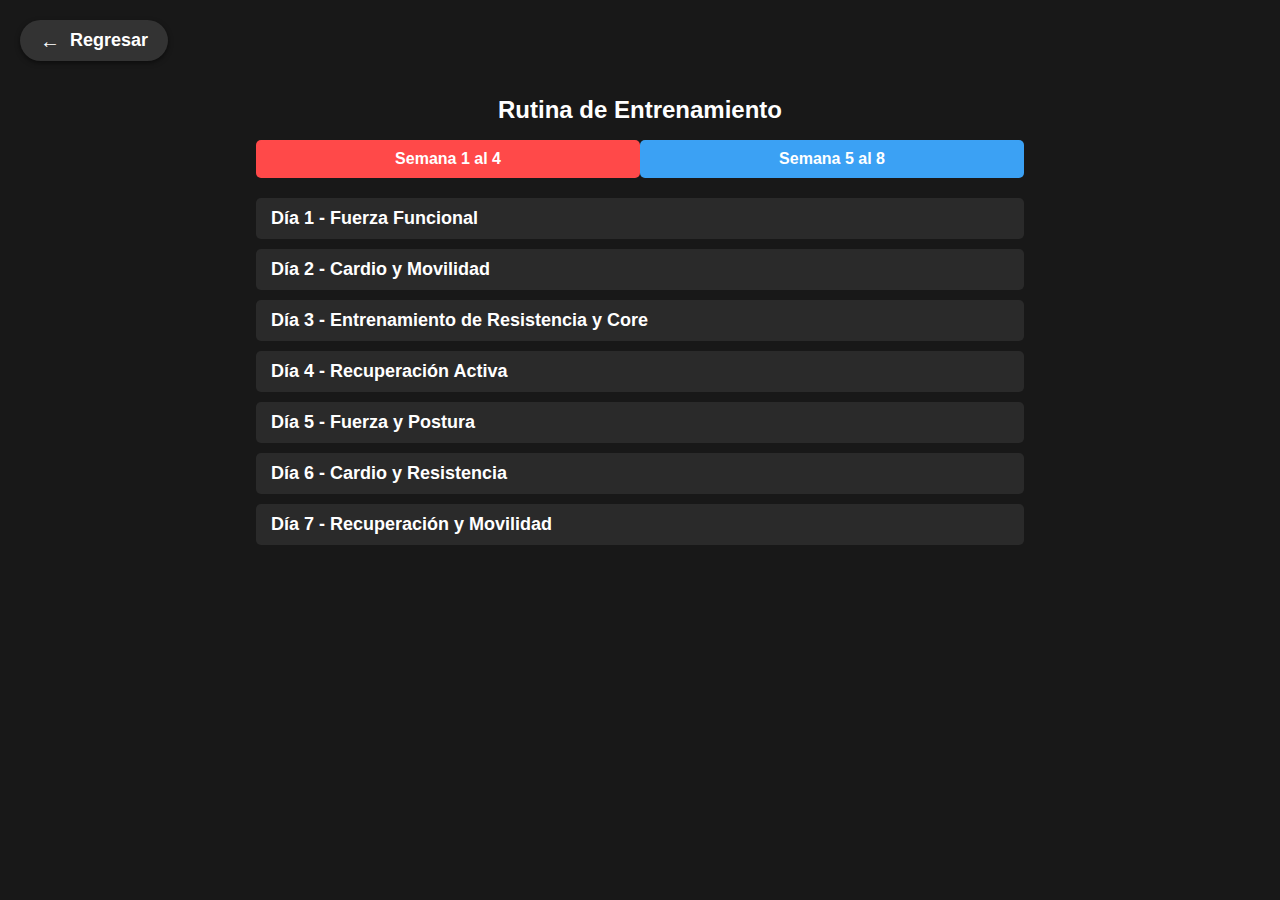
<file: entrenamiento.html>
<!DOCTYPE html>
<html lang="es">
<head>
  <meta charset="UTF-8">
  <meta name="viewport" content="width=device-width, initial-scale=1.0">
  <title>Rutina de Entrenamiento</title>
 
</head>
<body>
    <a href="index.html" class="back-button">
        <span>&larr;</span> Regresar
      </a>
  <div class="container" style="margin-top:60px;">
    <h1>Rutina de Entrenamiento</h1>
    <div class="tabs">
      <button class="tab" id="week1-4" onclick="showWeek(1)" style="background-color: #FF4949;">Semana 1 al 4</button>
      <button class="tab" id="week5-8" onclick="showWeek(2)" style="background-color: #3BA1F4;">Semana 5 al 8</button>
    </div>

    <div id="week-container">
      <!-- Aquí se cargan dinámicamente las semanas -->
    </div>
  </div>
  <script>
    const data = {
  week1: [
    {
      day: "Día 1 - Fuerza Funcional",
      exercises: [
        { title: "Sentadillas con pesas rusas", series: 4, reps: "10-12", rpe: "6-7" },
        { title: "Flexiones asistidas con rodillas", series: 3, reps: "10-12", rpe: "6" },
        { title: "Remo inclinado con barra (14 kg)", series: 4, reps: "10-12", rpe: "7" },
        { title: "Plancha (core)", series: 3, reps: "30-40 segundos", rpe: null },
        { title: "Ejercicio Kegel WorkOut 1", series: 4, reps: "25", rpe: null },
        { title: "Ejercicio Kegel WorkOut 2", series: 4, reps: "25", rpe: null },
      ],
    },
    {
      day: "Día 2 - Cardio y Movilidad",
      exercises: [
        { title: "Trotadora", series: null, reps: "20 minutos", rpe: null },
        { title: "Estiramientos dinámicos", series: null, reps: "10 minutos", rpe: null },
        { title: "HandGrip", series: 3, reps: "15", rpe: 2 },
        { title: "Ejercicio Kegel WorkOut 3", series: 4, reps: "25", rpe: null },
        { title: "Flexión de Antebrazos", series: 3, reps: "15", rpe: 4 },
        { title: "Extensión de Antebrazos", series: 3, reps: "15", rpe: 4 },
      ],
    },
    {
      day: "Día 3 - Entrenamiento de Resistencia y Core",
      exercises: [
        { title: "Peso muerto con barra 14Kg", series: 4, reps: "8 - 10", rpe: 7 },
        { title: "Levantamiento de piernas en máquina", series: 3, reps: "12-15", rpe: "6-7" },
        { title: "Plancha Lateral", series: 3, reps: "20-30 segundos", rpe: null },
        { title: "Mountain Climber en Silla", series: 3, reps: "12-16", rpe: null },
        { title: "Ejercicio Kegel WorkOut 4", series: 4, reps: "25", rpe: null },
      ],
    },
    {
      day: "Día 4 - Recuperación Activa",
      exercises: [
        { title: "Caminata en trotadora", series: "Ritmo Ligero", reps: "15 minutos", rpe: null },
        { title: "Movilidad y Estiramientos para postura", series: "10-15 minutos", reps: null, rpe: null },
        { title: "Ejercicio Kegel WorkOut 4", series: 4, reps: 25, rpe: null },
      ],
    },
    {
      day: "Día 5 - Fuerza y Postura",
      exercises: [
        { title: "Press de hombros con pesas rusas", series: 4, reps: "10-12", rpe: 7 },
        { title: "Remo con pesas rusas (un brazo a la vez)", series: 3, reps: 10, rpe: "6-7" },
        { title: "Puente de glúteos (sin peso)", series: 3, reps: 15, rpe: null },
        { title: "Plancha (core)", series: 3, reps: "30-40 segundos", rpe: null },
      ],
    },
    {
      day: "Día 6 - Cardio y Resistencia",
      exercises: [
        { title: "Trotadora", series: null, reps: "25 minutos", rpe: "70-80% esfuerzo" },
        { title: "HandGrip", series: 3, reps: "15-20", rpe: null },
        { title: "Estiramientos dinámicos", series: "10 minutos", reps: null, rpe: null },
        { title: "Ejercicio Kegel WorkOut 1", series: 4, reps: 25, rpe: null },
      ],
    },
    {
      day: "Día 7 - Recuperación y Movilidad",
      exercises: [
        { title: "Estiramientos profundos para espalda y caderas", series: null, reps: "15 - 20 minutos", rpe: null },
        { title: "Respiración diafragmática", series: null, reps: "5-10", rpe: null }
      ],
    },
  ],
  week2: [
    {
      day: "Día 1 - Fuerza (Cuerpo Completo)",
      exercises: [
        { title: "Sentadillas con discos (20-24 kg)", series: 4, reps: "8-10", rpe: "7-8" },
        { title: "Remo con barra (14-20 kg)", series: 4, reps: "10-12", rpe: 7 },
        { title: "Press de hombros con pesas rusas", series: 3, reps: "10-12", rpe: 7 },
        { title: "Plancha con movimiento (llevar rodillas al codo)", series: 3, reps: "30 segundos", rpe: null },
      ],
    },
    {
      day: "Día 2 - Cardio y Movilidad",
      exercises: [
        { title: "Trotadora (intervalos)", series: null, reps: "20 minutos", rpe: null },
        { title: "Mountain Climber en Silla", series: 3, reps: "15 por pierna", rpe: null },
        { title: "Plancha Lateral con Rotación", series: 3, reps: "20 por lado", rpe: null },
        { title: "HandGrip", series: 3, reps: "15-20", rpe: null }
      ],
    },
    {
      day: "Día 3 - Hipertrofia (Hombros y Brazos)",
      exercises: [
        { title: "Press Arnold con pesas rusas", series: 4, reps: "10-12", rpe: 7 },
        { title: "Curl de bíceps con barra", series: 3, reps: "12-15", rpe: 7 },
        { title: "Remo a un brazo con pesas rusas ", series: "3 por lado", reps: 12, rpe: "6-7" },
        { title: "Extensiones de tríceps en máquina", series: 3, reps: "12-15", rpe: null }
      ],
    },
    {
      day: "Día 4 - Recuperación Activa",
      exercises: [
        { title: "Caminata en trotadora", series: "Ritmo Ligero", reps: "15 minutos", rpe: null },
        { title: "Movilidad y Estiramientos para postura", series: "10-15 minutos", reps: null, rpe: null },
        { title: "Ejercicio Kegel WorkOut 4", series: 4, reps: 25, rpe: null },
      ],
    },
    {
      day: "Día 5 - Fuerza y Postura",
      exercises: [
        { title: "Press de hombros con pesas rusas", series: 4, reps: "10-12 repeticiones", rpe: 7 },
        { title: "Remo con pesas rusas (un brazo a la vez)", series: 3, reps: 10, rpe: "6-7" },
        { title: "Puente de glúteos (sin peso)", series: 3, reps: 15, rpe: null },
        { title: "Plancha (core)", series: 3, reps: "30-40 segundos", rpe: null },
      ],
    },
    {
      day: "Día 6 - Cardio y Resistencia",
      exercises: [
        { title: "Trotadora", series: null, reps: "25 minutos", rpe: "70-80% esfuerzo" },
        { title: "HandGrip", series: 3, reps: "15-20 repeticiones", rpe: null },
        { title: "Estiramientos dinámicos", series: "10 minutos", reps: null, rpe: null },
        { title: "Ejercicio Kegel WorkOut 1", series: 4, reps: 25, rpe: null },
      ],
    },
    {
      day: "Día 7 - Recuperación y Movilidad",
      exercises: [
        { title: "Estiramientos profundos para espalda y caderas", series: null, reps: "15 - 20 minutos", rpe: null },
        { title: "Respiración diafragmática", series: null, reps: "5-10 repeticiones", rpe: null }
      ],
    },
  ],
};

function showWeek(weekNumber) {
  const container = document.getElementById("week-container");
  container.innerHTML = ""; // Limpiar contenido
  const week = weekNumber === 1 ? data.week1 : data.week2;

  week.forEach((day, index) => {
    const dayHeader = document.createElement("div");
    dayHeader.className = "day-header";
    dayHeader.textContent = day.day;

    const dayContent = document.createElement("div");
    dayContent.className = "day-content";
    dayContent.id = `day-content-${index}`;

    day.exercises.forEach((exercise) => {
      const card = document.createElement("div");
      card.className = "card";

      const title = document.createElement("div");
      title.className = "card-title";
      title.textContent = exercise.title;

      const tags = document.createElement("div");
      tags.className = "card-tags";

      if (exercise.series) {
        const seriesTag = document.createElement("span");
        seriesTag.className = "tag tag-series";
        seriesTag.textContent = `${exercise.series} series`;
        tags.appendChild(seriesTag);
      }

      if (exercise.reps) {
        const repsTag = document.createElement("span");
        repsTag.className = "tag tag-reps";
        repsTag.textContent = `${exercise.reps} REP`;
        tags.appendChild(repsTag);
      }

      if (exercise.rpe) {
        const rpeTag = document.createElement("span");
        rpeTag.className = "tag tag-rpe";
        rpeTag.textContent = `RPE ${exercise.rpe}`;
        tags.appendChild(rpeTag);
      }

      card.appendChild(title);
      card.appendChild(tags);
      dayContent.appendChild(card);
    });

    dayHeader.addEventListener("click", () => {
      dayContent.classList.toggle("active");
    });

    container.appendChild(dayHeader);
    container.appendChild(dayContent);
  });
}

// Mostrar la primera semana por defecto
document.addEventListener("DOMContentLoaded", () => showWeek(1));


  </script>
</body>
</html>


<style>
  body {
  font-family: 'Arial', sans-serif;
  background-color: #181818;
  color: white;
  margin: 0;
  padding: 0;
}

.back-button {
      position: absolute;
      top: 20px;
      left: 20px;
      text-decoration: none;
      color: white;
      font-size: 18px;
      font-weight: bold;
      background-color: #333;
      padding: 10px 20px;
      border-radius: 25px;
      display: flex;
      align-items: center;
      gap: 10px;
      box-shadow: 0 2px 5px rgba(0, 0, 0, 0.5);
      transition: background-color 0.3s ease, transform 0.2s ease;
    }

    .back-button:hover {
      background-color: #444;
      transform: scale(1.05);
    }

    .back-button span {
      font-size: 20px;
      line-height: 0;
    }

.container {
 
  max-width: 768px;
  margin: 0 auto;
  padding: 20px;
}

h1 {
  text-align: center;
  font-size: 24px;
}

.tabs {
  display: flex;
  justify-content: space-around;
  margin-bottom: 20px;
}

.tab {
  flex: 1;
  padding: 10px 15px;
  color: white;
  border: none;
  cursor: pointer;
  font-size: 16px;
  font-weight: bold;
  border-radius: 5px;
}

.tab:hover {
  opacity: 0.9;
}

.day-header {
  background-color: #2A2A2A;
  padding: 10px 15px;
  margin-bottom: 10px;
  border-radius: 5px;
  cursor: pointer;
  font-size: 18px;
  font-weight: bold;
}

.day-header:hover {
  background-color: #383838;
}

.card {
  background-color: #1E1E1E;
  margin: 10px 0;
  padding: 15px;
  border-radius: 5px;
  box-shadow: 0 4px 8px rgba(0, 0, 0, 0.3);
}

.card-title {
  font-size: 16px;
  font-weight: bold;
  margin-bottom: 10px;
}

.card-tags {
  display: flex;
  gap: 10px;
}

.tag {
  padding: 5px 10px;
  border-radius: 5px;
  font-size: 14px;
  color: white;
  font-weight: bold;
}

.tag-series {
  background-color: #9D00FF;
}

.tag-reps {
  background-color: #DD0B58;
}

.tag-rpe {
  background-color: #005EFF;
}

.day-content {
  display: none;
  margin-left: 10px;
}

.day-content.active {
  display: block;
}


</style>
</file>
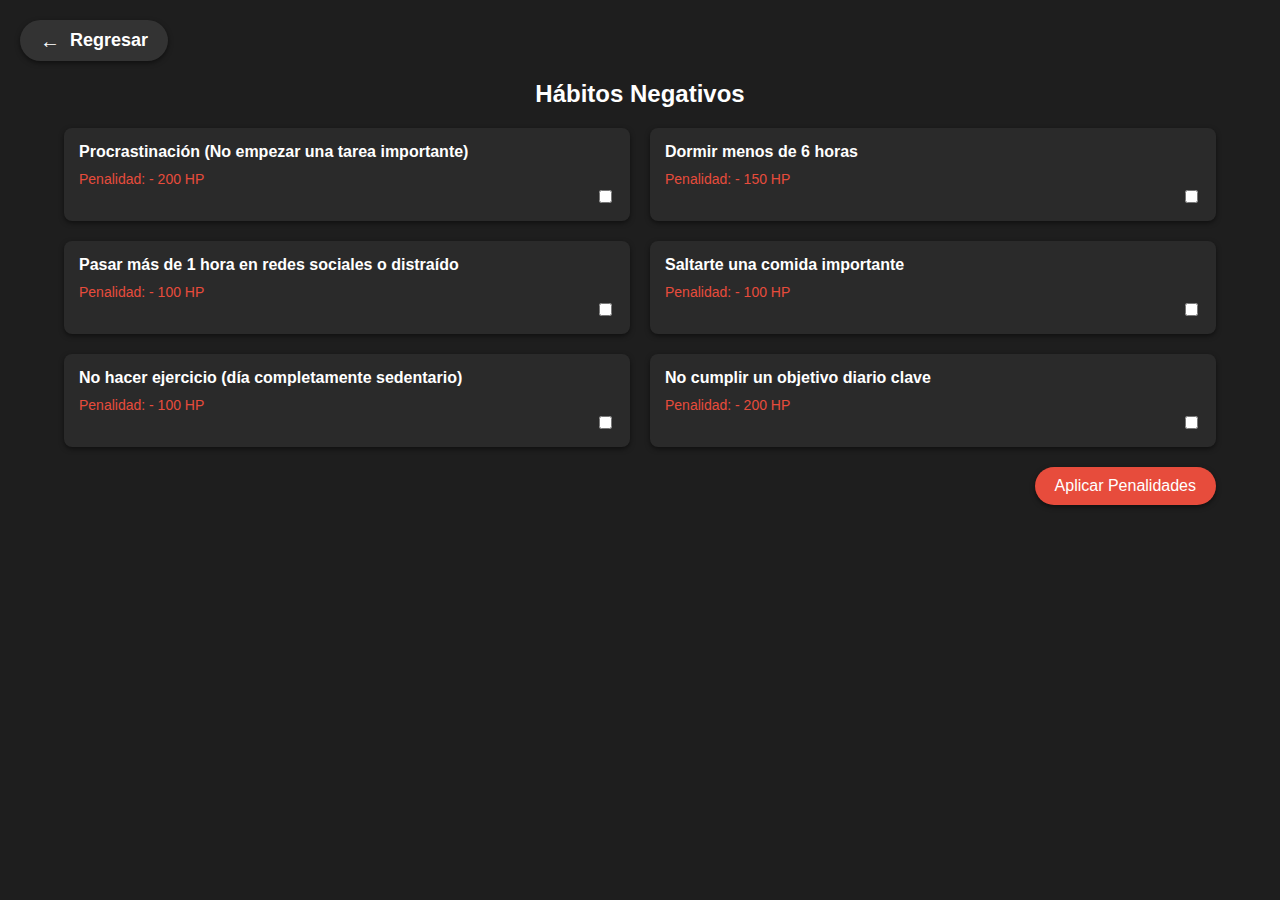
<file: habitosnegativos.html>
<!DOCTYPE html>
<html lang="es">
<head>
  <meta charset="UTF-8" />
  <meta name="viewport" content="width=device-width, initial-scale=1.0"/>
  <title>Hábitos Negativos</title>
  <link rel="stylesheet" href="styles.css" />
  <style>
    /* General */
    body {
      margin: 0;
      padding: 0;
      font-family: 'Poppins', sans-serif;
      background-color: #1e1e1e;
      color: white;
    }

    .container {
      width: 90%;
      margin: auto;
      max-width: 1200px;
    }

    /* Título */
    .title {
      text-align: center;
      margin-top: 20px;
      font-size: 24px;
      font-weight: bold;
    }

    /* Controles */
    .controls {
      display: flex;
      justify-content: flex-end;
      align-items: center;
      margin: 20px 0;
    }

    .controls button {
      padding: 10px 20px;
      border: none;
      background-color: #e74c3c; /* Rojo para hábitos negativos */
      color: white;
      font-size: 16px;
      border-radius: 25px;
      cursor: pointer;
      box-shadow: 0 2px 5px rgba(0, 0, 0, 0.5);
    }

    .controls button:hover {
      background-color: #c0392b;
    }

    /* Hábitos */
    .habits-container {
      display: grid;
      grid-template-columns: 1fr 1fr;
      gap: 20px;
      margin-top: 20px;
    }

    .habit-card {
      background-color: #2a2a2a;
      border-radius: 8px;
      padding: 15px;
      box-shadow: 0 2px 5px rgba(0, 0, 0, 0.5);
      display: flex;
      flex-direction: column;
      align-items: flex-start;
    }

    .habit-title {
      font-size: 16px;
      font-weight: bold;
      margin-bottom: 10px;
    }

    .habit-penalty {
      display: flex;
      gap: 10px;
      font-size: 14px;
      color: #e74c3c; /* Rojo para penalidad */
    }

    .checkbox {
      margin-left: auto;
    }

    .back-button {
      position: absolute;
      top: 20px;
      left: 20px;
      text-decoration: none;
      color: white;
      font-size: 18px;
      font-weight: bold;
      background-color: #333;
      padding: 10px 20px;
      border-radius: 25px;
      display: flex;
      align-items: center;
      gap: 10px;
      box-shadow: 0 2px 5px rgba(0, 0, 0, 0.5);
      transition: background-color 0.3s ease, transform 0.2s ease;
    }

    .back-button:hover {
      background-color: #444;
      transform: scale(1.05);
    }

    .back-button span {
      font-size: 20px;
      line-height: 0;
    }

  </style>
</head>
<body>
  <a href="index.html" class="back-button">
    <span>&larr;</span> Regresar
  </a>
  
  <div class="container" style="margin-top:80px;">
    <h1 class="title">Hábitos Negativos</h1>
    
    <div id="habits-container" class="habits-container">
      <!-- Hábitos negativos dinámicos -->
    </div>

    <div class="controls">
      <button onclick="applyPenalties()">Aplicar Penalidades</button>
    </div>
  </div>

  <script src="script.js"></script>
  <script>
    document.addEventListener("DOMContentLoaded", () => {
  loadData(); // Cargar datos del usuario
  renderBadHabits(); // Renderizar los hábitos negativos
});

  </script>
</body>
</html>
</file>
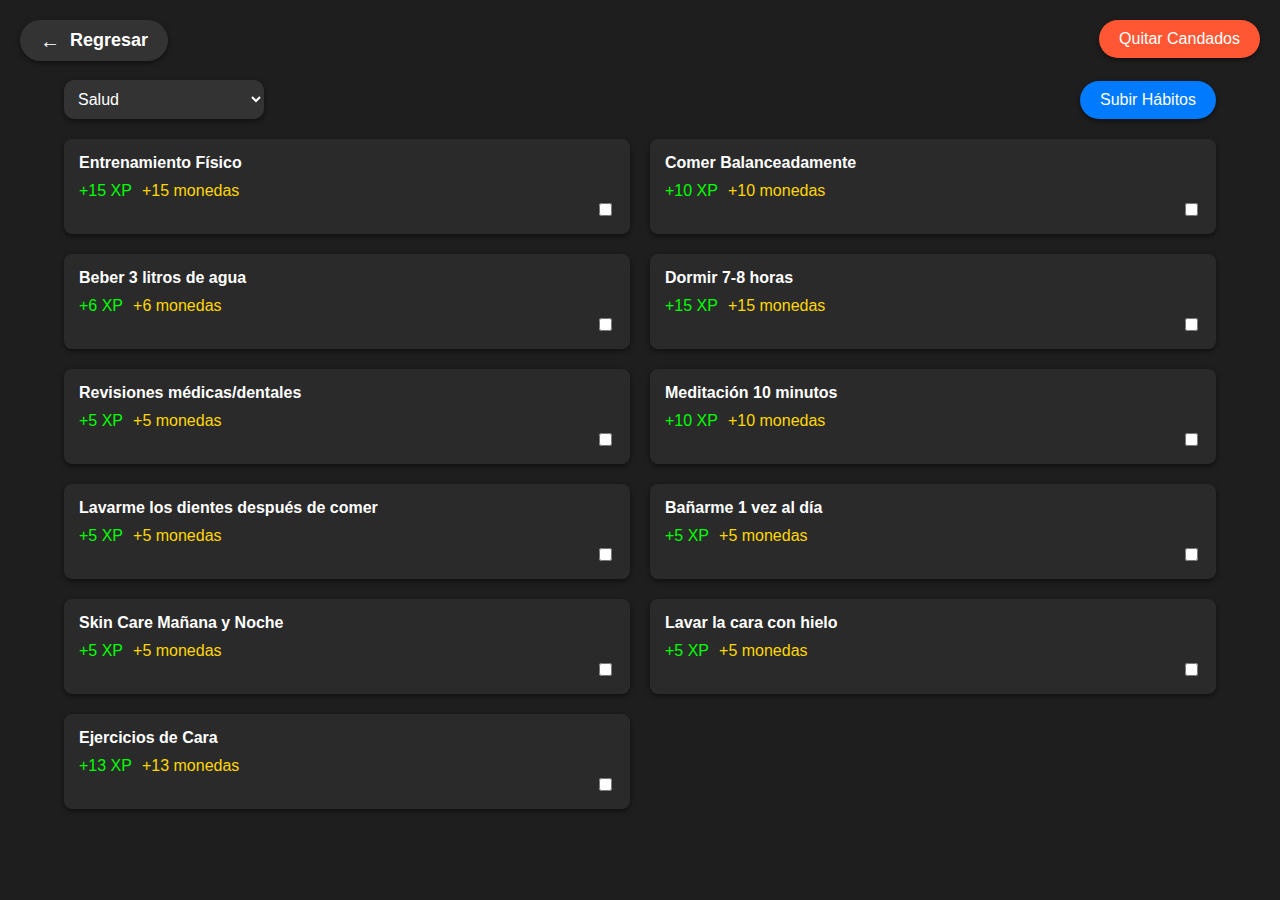
<file: habitospositivos.html>
<html lang="es">
<head>
  <meta charset="UTF-8" />
  <meta name="viewport" content="width=device-width, initial-scale=1.0"/>
  <title>Hábitos Positivos</title>
  <link rel="stylesheet" href="styles.css" />
  <style>
    /* General */
    body {
      margin: 0;
      padding: 0;
      font-family: 'Poppins', sans-serif;
      background-color: #1e1e1e;
      color: white;
    }

    .container {
      width: 90%;
      margin: auto;
      max-width: 1200px;
    }

    /* Título */
    .title {
      text-align: center;
      margin-top: 20px;
      font-size: 24px;
      font-weight: bold;
    }

    /* Controles */
    .controls {
      display: flex;
      justify-content: space-between;
      align-items: center;
      margin: 20px 0;
    }

    .controls select {
      width: 200px;
      padding: 10px;
      border-radius: 10px;
      background-color: #333;
      color: white;
      border: none;
      outline: none;
      font-size: 16px;
      box-shadow: 0 2px 5px rgba(0, 0, 0, 0.5);
    }

    .controls button {
      padding: 10px 20px;
      border: none;
      background-color: #007bff;
      color: white;
      font-size: 16px;
      border-radius: 25px;
      cursor: pointer;
      box-shadow: 0 2px 5px rgba(0, 0, 0, 0.5);
    }

    .controls button:hover {
      background-color: #0056b3;
    }

    /* Hábitos */
    .habits-container {
      display: grid;
      grid-template-columns: 1fr 1fr;
      gap: 20px;
      margin-top: 20px;
    }

    .habit-card {
      background-color: #2a2a2a;
      border-radius: 8px;
      padding: 15px;
      box-shadow: 0 2px 5px rgba(0, 0, 0, 0.5);
      display: flex;
      flex-direction: column;
      align-items: flex-start;
    }

    .habit-title {
      font-size: 16px;
      font-weight: bold;
      margin-bottom: 10px;
    }

    .habit-rewards {
      display: flex;
      gap: 10px;
    }

    .icon {
      display: flex;
      align-items: center;
      gap: 5px;
    }

    .icon.green {
      color: #00ff00;
    }

    .icon.gold {
      color: #ffd700;
    }

    .checkbox {
      margin-left: auto;
    }

    /* Área de experiencia */
    .experience-container {
      margin-top: 20px;
      padding: 15px;
      background-color: #2a2a2a;
      border-radius: 8px;
      box-shadow: 0 2px 5px rgba(0, 0, 0, 0.5);
    }

    .experience-container h3 {
      margin: 0 0 10px 0;
      font-size: 18px;
      font-weight: bold;
    }

    .experience-bar {
      position: relative;
      height: 20px;
      background-color: #444;
      border-radius: 10px;
      overflow: hidden;
    }

    .experience-bar-fill {
      height: 100%;
      background-color: #00ff00;
      width: 0;
      transition: width 0.3s ease;
    }

    .experience-text {
      position: absolute;
      width: 100%;
      text-align: center;
      top: 0;
      left: 0;
      font-size: 12px;
      color: white;
    }

    .back-button {
  position: absolute;
  top: 20px;
  left: 20px;
  text-decoration: none;
  color: white;
  font-size: 18px;
  font-weight: bold;
  background-color: #333;
  padding: 10px 20px;
  border-radius: 25px;
  display: flex;
  align-items: center;
  gap: 10px;
  box-shadow: 0 2px 5px rgba(0, 0, 0, 0.5);
  transition: background-color 0.3s ease, transform 0.2s ease;
}

.back-button:hover {
  background-color: #444;
  transform: scale(1.05);
}

.back-button span {
  font-size: 20px;
  line-height: 0;
}

#unlock-button {
  padding: 10px 20px;
  border: none;
  background-color: #ff5733; /* Color destacado */
  color: white;
  font-size: 16px;
  border-radius: 25px;
  cursor: pointer;
  box-shadow: 0 2px 5px rgba(0, 0, 0, 0.5);
  position: absolute;
  top: 20px;
  right: 20px;
  transition: background-color 0.3s ease, transform 0.2s ease;
}

#unlock-button:hover {
  background-color: #cc4626; /* Color más oscuro al pasar el mouse */
  transform: scale(1.05);
}



  </style>
</head>
<body>
  <button id="unlock-button">Quitar Candados</button>
  <a href="index.html" class="back-button">
    <span>&larr;</span> Regresar
  </a>

 

  
  <div class="container" style="margin-top:80px;">
    <div class="controls">
      <select id="area-select">
        <!-- Opciones dinámicas -->
      </select>
      <button onclick="handleUpload()">Subir Hábitos</button>
    </div>

    <div id="habits-container" class="habits-container">
      <!-- Hábitos dinámicos -->
    </div>

    <!-- <button id="reset-button">Reiniciar Todo</button> -->
 
    
    
  </div>

<script src="script.js"></script>
<script>
  document.addEventListener("DOMContentLoaded", () => {
  const unlockButton = document.getElementById("unlock-button");
  if (unlockButton) {
    unlockButton.addEventListener("click", unlockAllHabits);
  }
});
</script>
</body>
</html>
</file>
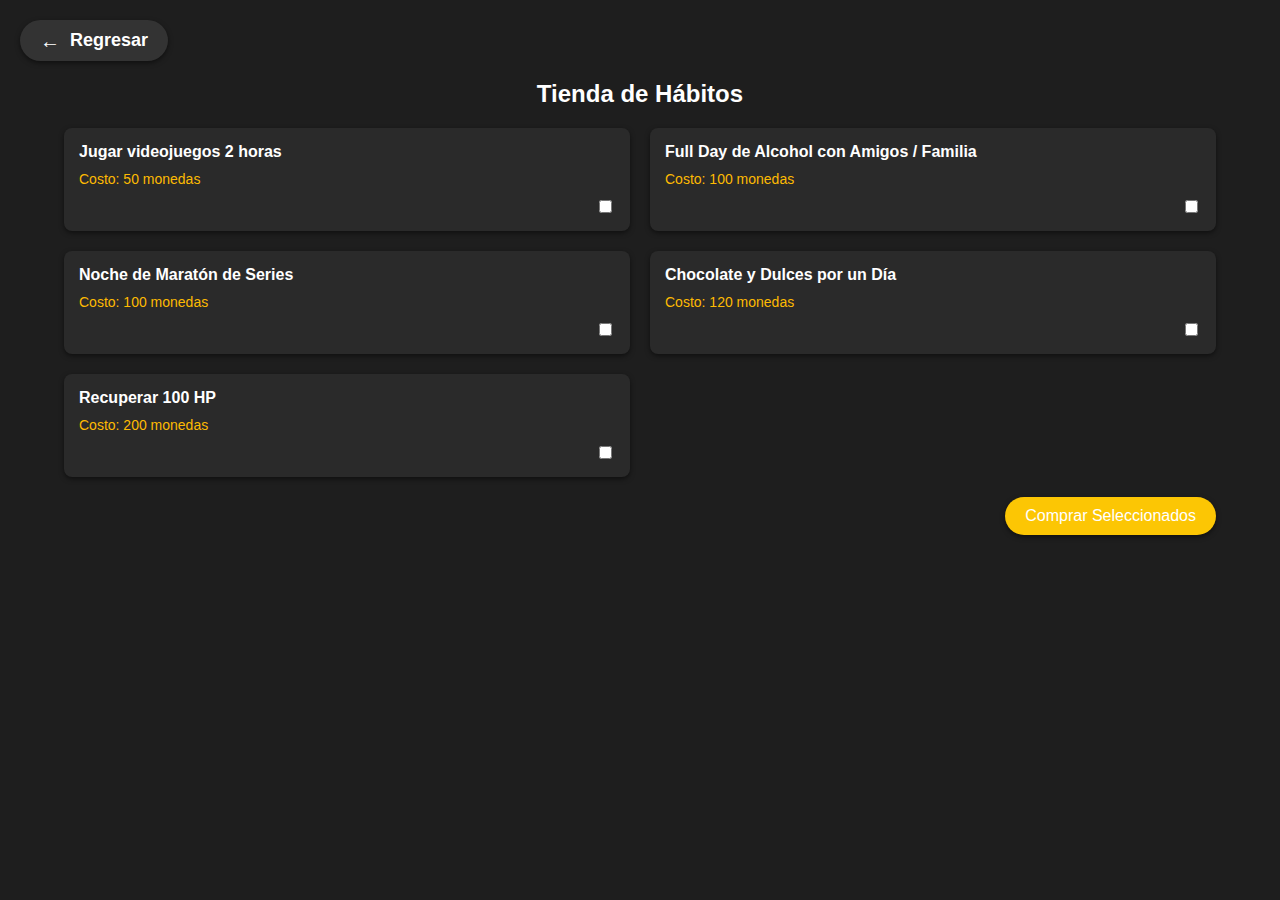
<file: habitostienda.html>
<!DOCTYPE html>
<html lang="es">
<head>
  <meta charset="UTF-8" />
  <meta name="viewport" content="width=device-width, initial-scale=1.0"/>
  <title>Tienda de Hábitos</title>
  <link rel="stylesheet" href="styles.css" />
  <style>
    /* General */
    body {
      margin: 0;
      padding: 0;
      font-family: 'Poppins', sans-serif;
      background-color: #1e1e1e;
      color: white;
    }

    .container {
      width: 90%;
      margin: auto;
      max-width: 1200px;
    }

    /* Título */
    .title {
      text-align: center;
      margin-top: 20px;
      font-size: 24px;
      font-weight: bold;
    }

    /* Controles */
    .controls {
      display: flex;
      justify-content: flex-end;
      align-items: center;
      margin: 20px 0;
    }

    .controls button {
      padding: 10px 20px;
      border: none;
      background-color: #fcc604; /* Rojo para hábitos negativos */
      color: white;
      font-size: 16px;
      border-radius: 25px;
      cursor: pointer;
      box-shadow: 0 2px 5px rgba(0, 0, 0, 0.5);
    }

    .controls button:hover {
      background-color: #c0392b;
    }

    /* Hábitos */
    .habits-container {
      display: grid;
      grid-template-columns: 1fr 1fr;
      gap: 20px;
      margin-top: 20px;
    }

    .habit-card {
      background-color: #2a2a2a;
      border-radius: 8px;
      padding: 15px;
      box-shadow: 0 2px 5px rgba(0, 0, 0, 0.5);
      display: flex;
      flex-direction: column;
      align-items: flex-start;
    }

    .habit-title {
      font-size: 16px;
      font-weight: bold;
      margin-bottom: 10px;
    }

    .habit-penalty {
      display: flex;
      gap: 10px;
      font-size: 14px;
      color: #fdba02; /* Rojo para penalidad */
    }

    .checkbox {
      margin-left: auto;
    }

    .back-button {
      position: absolute;
      top: 20px;
      left: 20px;
      text-decoration: none;
      color: white;
      font-size: 18px;
      font-weight: bold;
      background-color: #333;
      padding: 10px 20px;
      border-radius: 25px;
      display: flex;
      align-items: center;
      gap: 10px;
      box-shadow: 0 2px 5px rgba(0, 0, 0, 0.5);
      transition: background-color 0.3s ease, transform 0.2s ease;
    }

    .back-button:hover {
      background-color: #444;
      transform: scale(1.05);
    }

    .back-button span {
      font-size: 20px;
      line-height: 0;
    }

    .habit-cost {
  font-size: 14px;
  color: #fdba02;
  margin-bottom: 10px;
}

.buy-button {
  padding: 8px 15px;
  border: none;
  background-color: #28a745;
  color: white;
  border-radius: 5px;
  cursor: pointer;
}

.buy-button:hover {
  background-color: #218838;
}
    
  </style>
</head>
<body>
  <a href="index.html" class="back-button">
    <span>&larr;</span> Regresar
  </a>
  
  <div class="container" style="margin-top:80px;">
    <h1 class="title">Tienda de Hábitos</h1>
    <div class="habits-container">
      <!-- Items dinámicos de la tienda -->
    </div>
    <div class="controls">
      <button onclick="buyShop()">Comprar Seleccionados</button>
    </div>
  </div>
  

  <script src="script.js"></script>
  <script>
    document.addEventListener("DOMContentLoaded", () => {
  loadData(); // Cargar datos del usuario
  updateUserStats(); // Actualizar estadísticas (Monedas y HP)
  renderShopHabits(); // Mostrar tienda de hábitos
});


  </script>
</body>
</html>
</file>
<file: styles.css>
body {
 
    margin: 0;
    padding: 0;
    font-family: 'Poppins', sans-serif;
    background-color: #181818;
    color: white;
  }
  
  .container {
    width: 85%;
    margin: 0 auto;
  }
  
  .title {
    font-size: 30px;
    font-weight: semibold;
    margin: 20px 0;
    text-align: left;
  }
  
  .columns {
    display: flex;
    gap: 10px;
    justify-content: space-between;
  }
  
  .column {
    display: flex;
    flex-direction: column;
    gap: 10px;
    flex: 1;
    width:75%;
  }
  
  .block {
    background-color: #2A2A2A;
    border-radius: 10px;
    padding: 20px;
    box-shadow: 0 4px 8px rgba(0, 0, 0, 0.3);
  }
  
  .top-block h2,
  .bottom-block h2 {
    font-size: 1.2rem;
    margin-bottom: 10px;
  }
  
  .top-block {
    display: flex;
    flex-direction: column;
    align-items: center;
  }
  
  .profile-image {
    width: 260px;
    height: 150px;
    border-radius: 10px;
    margin-bottom: 15px;
  }
  
/* Ajusta el margen entre líneas en la sección .stats */
.stats p {
  margin: 2px 0;  /* ajusta a tu preferencia: 0, 2px, 5px, etc. */
  line-height: 1.2; /* también puedes ajustar el line-height para compactar más */
  font-size:15px;
}

/* Opcional: agrega un margen inferior a .hearts para separar de “Estadísticas” */
.hearts {
  margin-bottom: 10px; /* o la cantidad que necesites */
}

  
  .bottom-block p {
    margin: 5px 0;
  }




  .habits-buttons {
    display: flex;
    flex-direction: column;
    gap: 10px;
    margin-top: 15px;
  }
  
  .habit-btn {
    display: flex;
    justify-content: space-between;
    align-items: center;
    padding: 15px 20px;
    font-size: 16px;
    font-weight: bold;
    border: none;
    border-radius: 5px;
    color: white;
    cursor: pointer;
    transition: transform 0.2s, box-shadow 0.2s;
  }
  
  .habit-btn .icon {
    font-size: 16px;
    margin-left: 10px;
  }
  
  /* Estilos de los botones por tipo */
  .habit-btn.positive {
    background-color: #2196F3; /* Azul */
  }
  
  .habit-btn.prohibited {
    background-color: #F44336; /* Rojo */
  }
  
  .habit-btn.store {
    background-color: #FFC107; /* Amarillo */
  }
  
  /* Hover para cada botón */
  .habit-btn:hover {
    transform: scale(1.05);
    box-shadow: 0 4px 8px rgba(0, 0, 0, 0.3);
  }
  

  .block.top-block canvas {
    display: block;
    margin: 0 auto;
  }

  
  

  @media (max-width: 768px) {
    .columns {
      flex-direction: column;
      gap: 20px;
    }
  
    .column {
      width: 85%;
    }
  
    .block {
      padding: 20px;
    }

    .title {
      font-size: 20px;
    }
    
    .habits-buttons {
      gap: 5px;
    }
  
    .habit-btn {
      padding: 10px;
      font-size: 14px;
    }
  
    .habit-btn .icon {
      font-size: 12px;
    }
     
    .profile-image {
      width: 80%;
      height: auto;
      margin-bottom: 10px;
    }
     
  }
</file>
